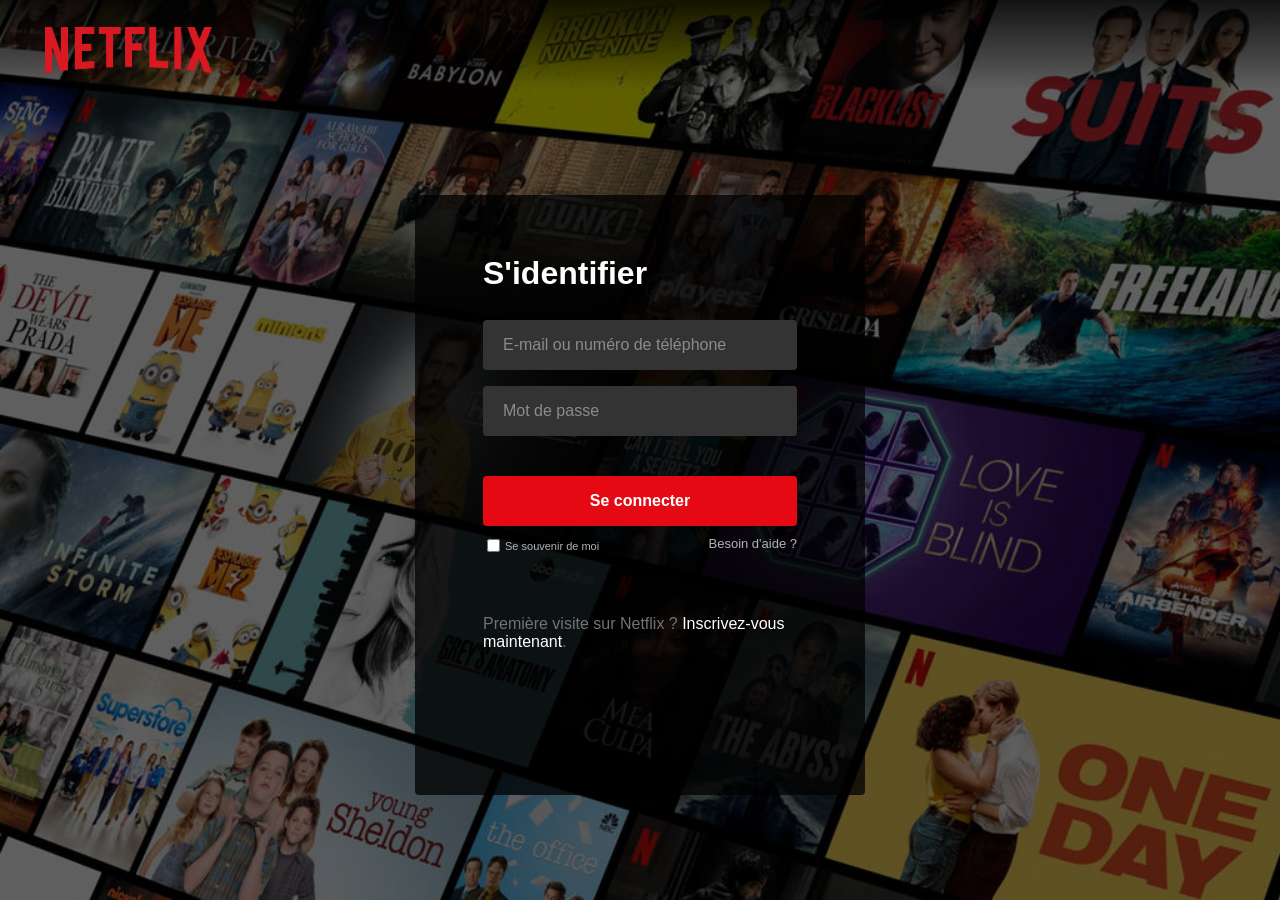
<file: login.html>
<!DOCTYPE html>
<html lang="fr">
<head>
    <meta charset="UTF-8">
    <meta name="viewport" content="width=device-width, initial-scale=1.0">
    <title>Netflix - Connexion</title>
    <link rel="stylesheet" href="login_style.css">
</head>
<body class="login-wrapper">

    <header class="login-header">
        <img src="./images/logo_netflix.png" alt="Netflix" class="logo">
    </header>

    <main class="login-content">
        <div class="login-card">
            <h1>S'identifier</h1>
            
            <form action="#" method="post">
                <div class="input-container">
                    <input type="email" id="email" required>
                    <label for="email">E-mail ou numéro de téléphone</label>
                </div>
                
                <div class="input-container">
                    <input type="password" id="password" required>
                    <label for="password">Mot de passe</label>
                </div>
                
                <button type="button" class="btn-login" onclick="window.location.href='index.html'">Se connecter</button>
            </form>
            
            <div class="login-help">
                <div class="remember-me">
                    <input type="checkbox" id="remember">
                    <label for="remember">Se souvenir de moi</label>
                </div>
                <a href="#">Besoin d'aide ?</a>
            </div>
            
            <div class="login-signup">
                <span>Première visite sur Netflix ?</span>
                <a href="#">Inscrivez-vous maintenant</a>.
            </div>
        </div>
    </main>

</body>
</html>
</file>
<file: login_style.css>
body, html {
    margin: 0;
    padding: 0;
    height: 100%;
    font-family: 'Helvetica Neue', Helvetica, Arial, sans-serif;
    background-color: #000;
}

.login-wrapper {
    background-image: linear-gradient(to bottom, rgba(0, 0, 0, 0.5), rgba(0, 0, 0, 0.5)), url('./images/background_login.jpg');
    background-size: cover;
    background-position: center;
    background-repeat: no-repeat;
    display: flex;
    flex-direction: column;
}

.login-header {
    height: 90px;
    padding: 0 45px;
    display: flex;
    align-items: center;
    background: linear-gradient(to bottom, rgba(0, 0, 0, 0.8), transparent);
}

.login-header .logo {
    width: 167px;
    height: auto;
    margin-top: 10px;
}

.login-content {
    flex: 1;
    display: flex;
    justify-content: center;
    align-items: center;
    padding: 20px;
}

.login-card {
    background-color: rgba(0, 0, 0, 0.75);
    border-radius: 4px;
    padding: 60px 68px 40px;
    width: 100%;
    max-width: 450px;
    min-height: 600px;
    box-sizing: border-box;
}

.login-card h1 {
    color: #fff;
    font-size: 32px;
    font-weight: bold;
    margin-bottom: 28px;
    margin-top: 0;
}

.input-container {
    position: relative;
    margin-bottom: 16px;
}

.login-card input {
    width: 100%;
    height: 50px;
    background: #333;
    border: none;
    border-radius: 4px;
    color: #fff;
    padding: 16px 20px 0;
    font-size: 16px;
    box-sizing: border-box;
    transition: background 0.2s ease;
}

.login-card input:focus {
    background: #454545;
    outline: none;
}

.input-container label {
    position: absolute;
    left: 20px;
    top: 50%;
    transform: translateY(-50%);
    color: #8c8c8c;
    font-size: 16px;
    transition: all 0.2s ease;
    pointer-events: none; 
}

.login-card input:focus + label,
.login-card input:valid + label {
    top: 10px;
    transform: translateY(0);
    font-size: 11px;
}

.btn-login {
    width: 100%;
    height: 50px;
    background-color: #e50914;
    color: #fff;
    font-size: 16px;
    font-weight: bold;
    border: none;
    border-radius: 4px;
    cursor: pointer;
    margin-top: 24px;
    transition: background-color 0.2s ease;
}

.btn-login:hover {
    background-color: #c40812;
}

.login-help {
    display: flex;
    justify-content: space-between;
    margin-top: 10px;
    font-size: 13px;
    color: #b3b3b3;
}

.login-help a {
    color: #b3b3b3;
    text-decoration: none;
}

.login-help a:hover {
    text-decoration: underline;
}

.remember-me {
    display: flex;
    align-items: center;
}

.remember-me input {
    width: auto;
    height: auto;
    margin-right: 5px;
    accent-color: #737373;
}


.login-signup {
    margin-top: 60px;
    color: #737373;
    font-size: 16px;
}

.login-signup a {
    color: #fff;
    text-decoration: none;
}

.login-signup a:hover {
    text-decoration: underline;
}
</file>
